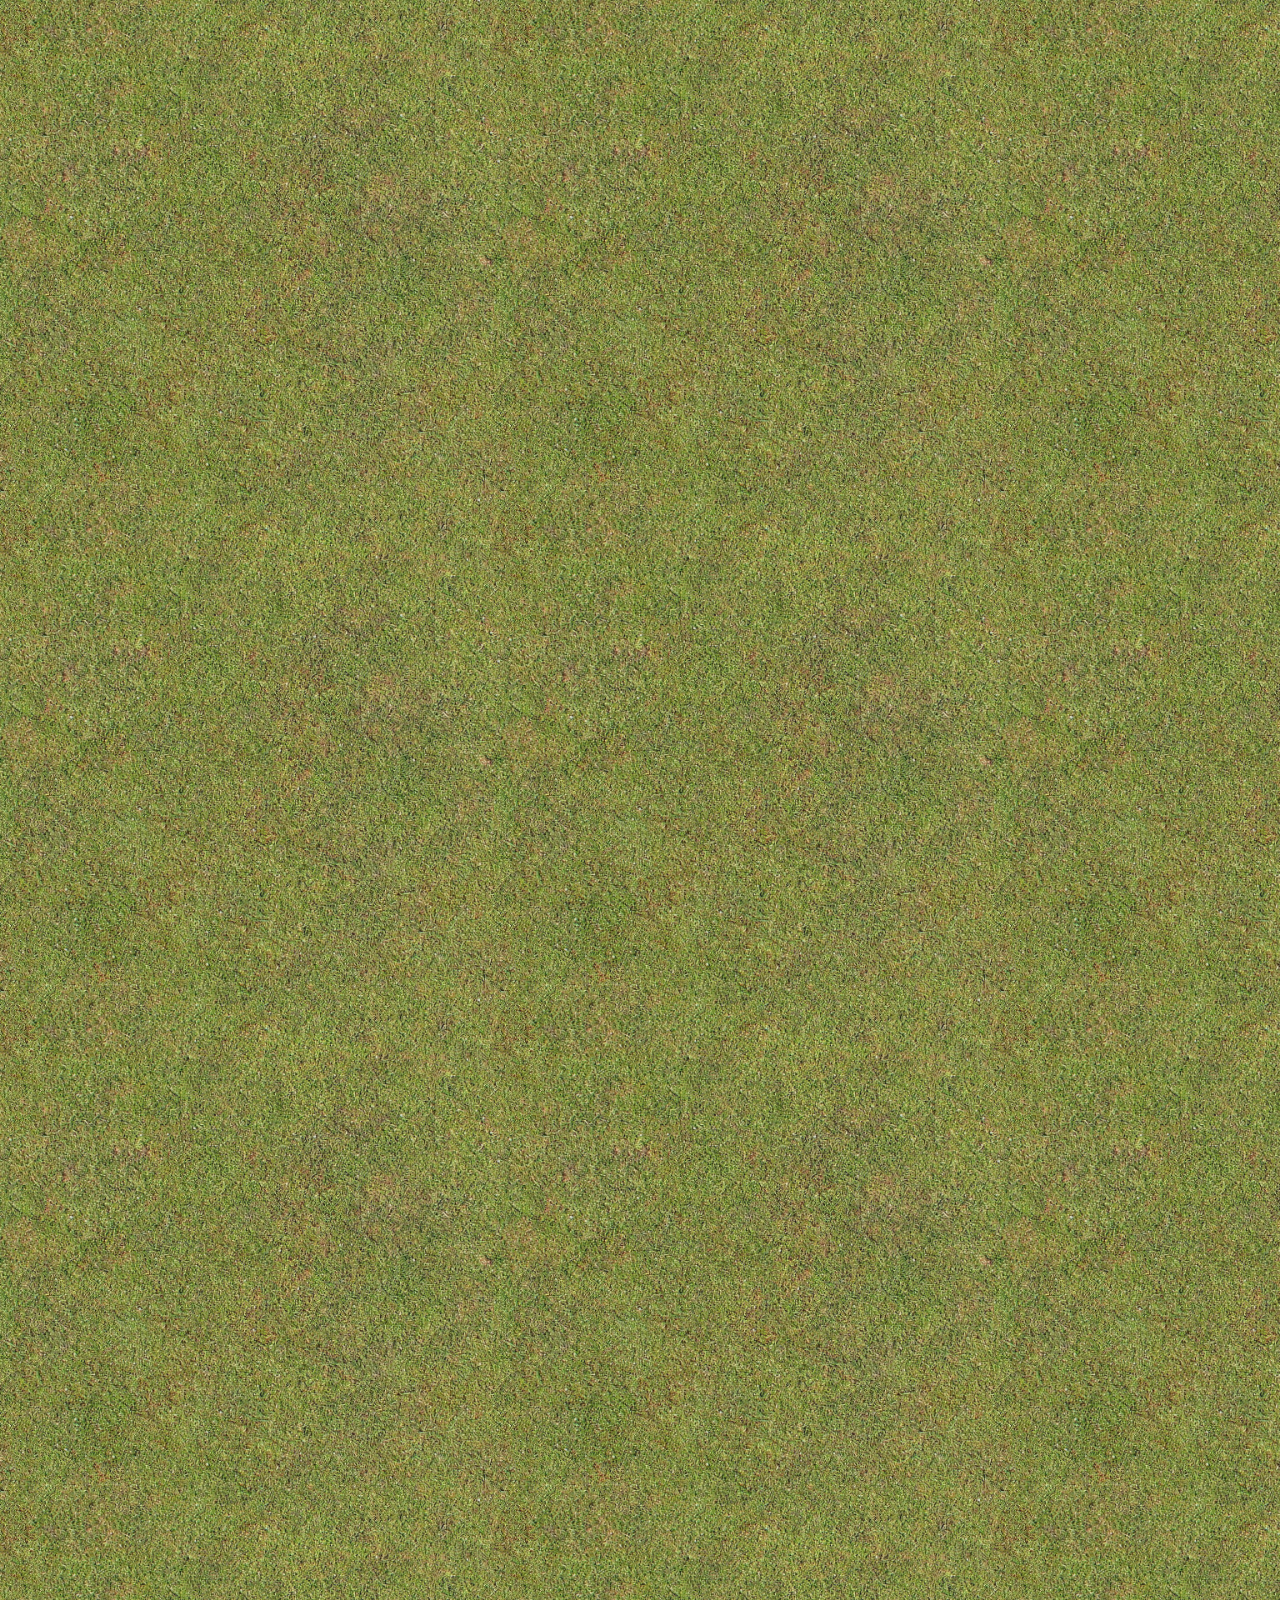
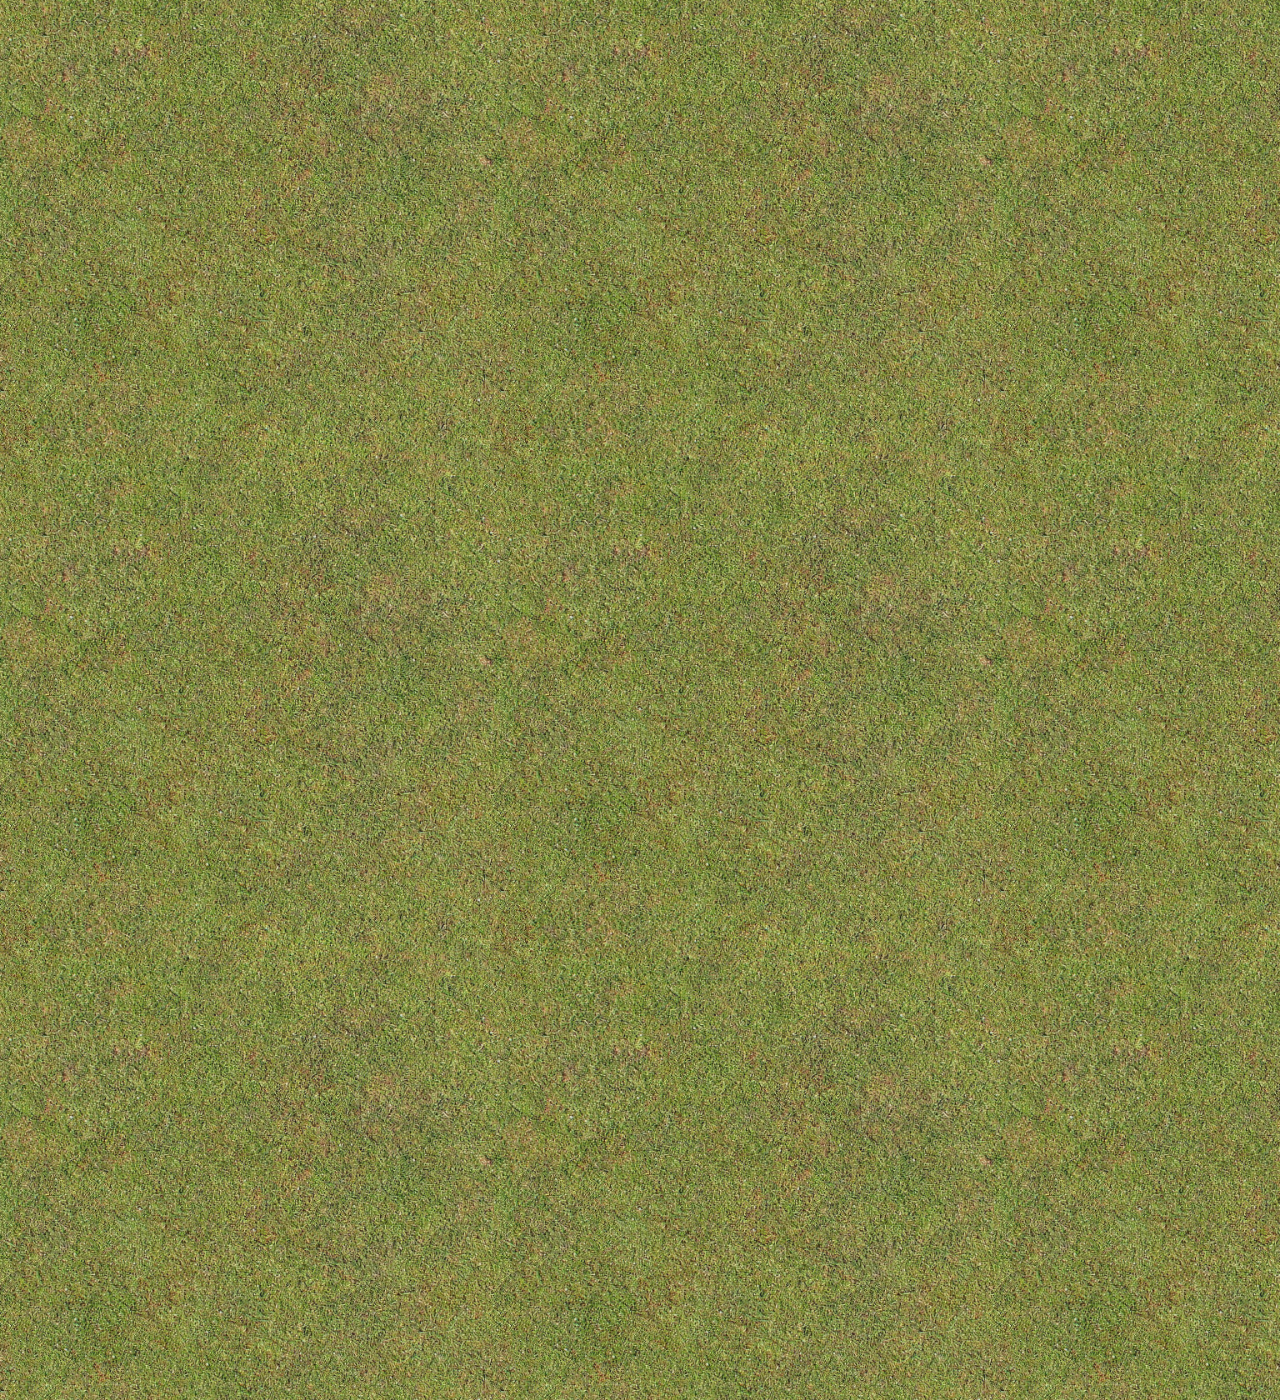
<file: index.html>
<!DOCTYPE html>
<html lang="en">
<head>
	<meta charset="UTF-8">
	<title>KIEVSKARUS</title>
	<link rel="stylesheet" href="style.css">
</head>
<body>
	<div class="game_screen">
		<div class="grasstable">
		</div>
	</div>
</body>
</html>
</file>
<file: style.css>
*{
	border: 0;
	margin: 0;
	padding: 0;
}

.grasstable{
	position: relative;
	width: 5000px;
	height: 3000px;
	background-size: 10%;
	background-image: url('pic/grass1.jpg');
	background-repeat: repeat repeat;
}

#canvas{
	display: block;
	position: absolute;
}

.downif{
	background-color: brown;
	z-index: 1000;
	height: 120px;
	width: 100%;
	position: fixed;	
	bottom: 0;
	right: 0;
}

.upif{
	background-color: brown;
	z-index: 1000;
	height: 70px;
	width: 100%;
	position: fixed;	
	top: 0;
	right: 0;
}
</file>
